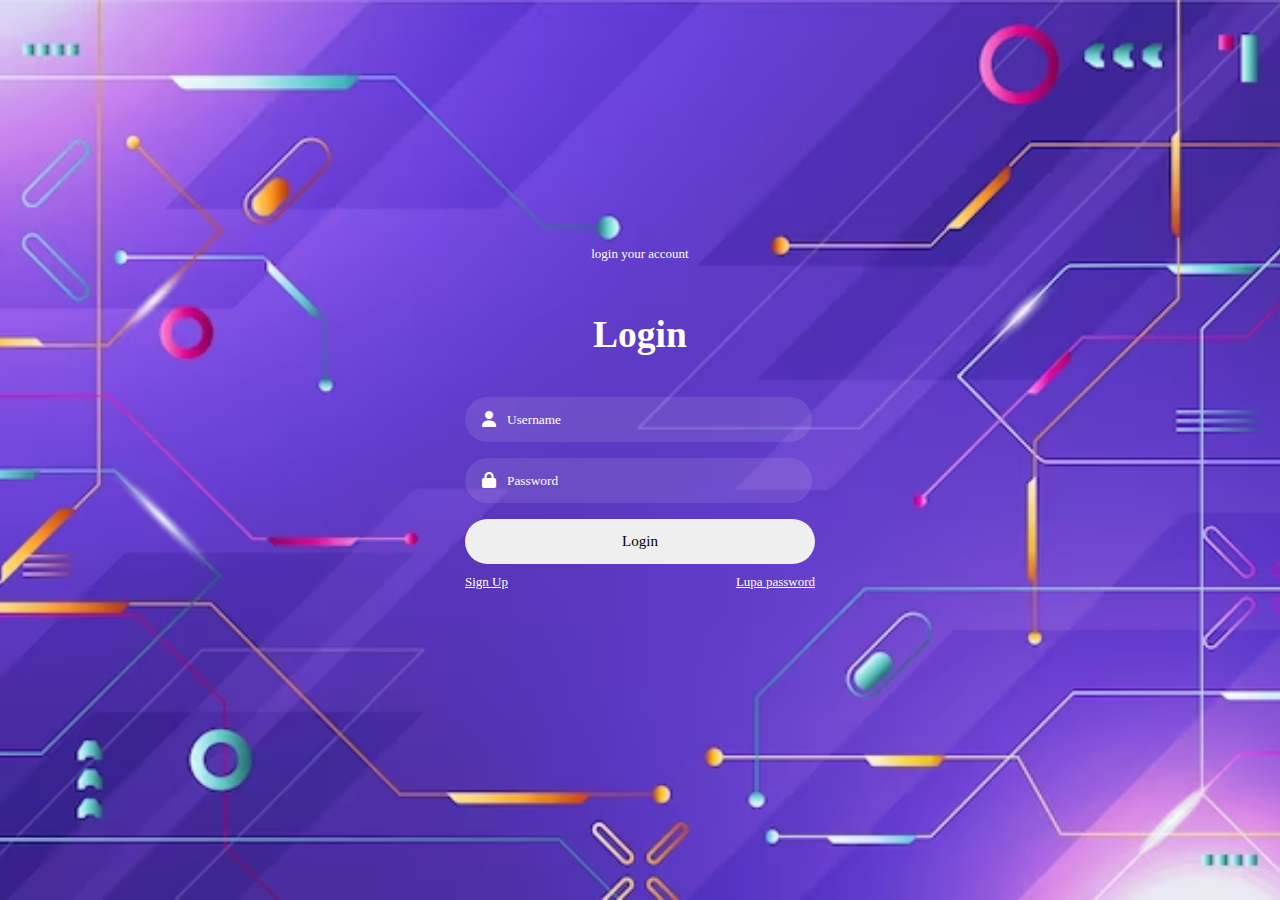
<file: form.html>
<!DOCTYPE html>
<html lang="en">
<head>
    <meta charset="UTF-8">
    <meta name="viewport" content="width=device-width, initial-scale=1.0">
    <title>WEB Programming | Log in</title>
    <link rel="stylesheet" href="main.css">
    <link rel="stylesheet" href="fontawesome/css/all.css">
</head>
<body>
    <div class="box">
        <div class="container">
            <div class="top-header">
                <span>login your account</span>
                <header><h2>Login</h2></header>
            </div>
            
            <div class="input-field">
                <input type="text" class="input" placeholder="Username" required>
                <i class="fa-solid fa-user"></i>
            </div>
            <div class="input-field">
                <input type="password" class="input" placeholder="Password" required>
                <i class="fa-solid fa-lock"></i>
            </div>
            <div class="input-field">
                <input type="submit" class="submit" value="Login">
            </div>

            <div class="bottom">
                <div class="left">
                    <label><a href="form2.html">Sign Up</a></label>
                </div>
                <div class="right">
                    <label><a href="#">Lupa password</a></label>
                </div>
            </div>
        </div>
    </div>
</body>
</html>
</file>
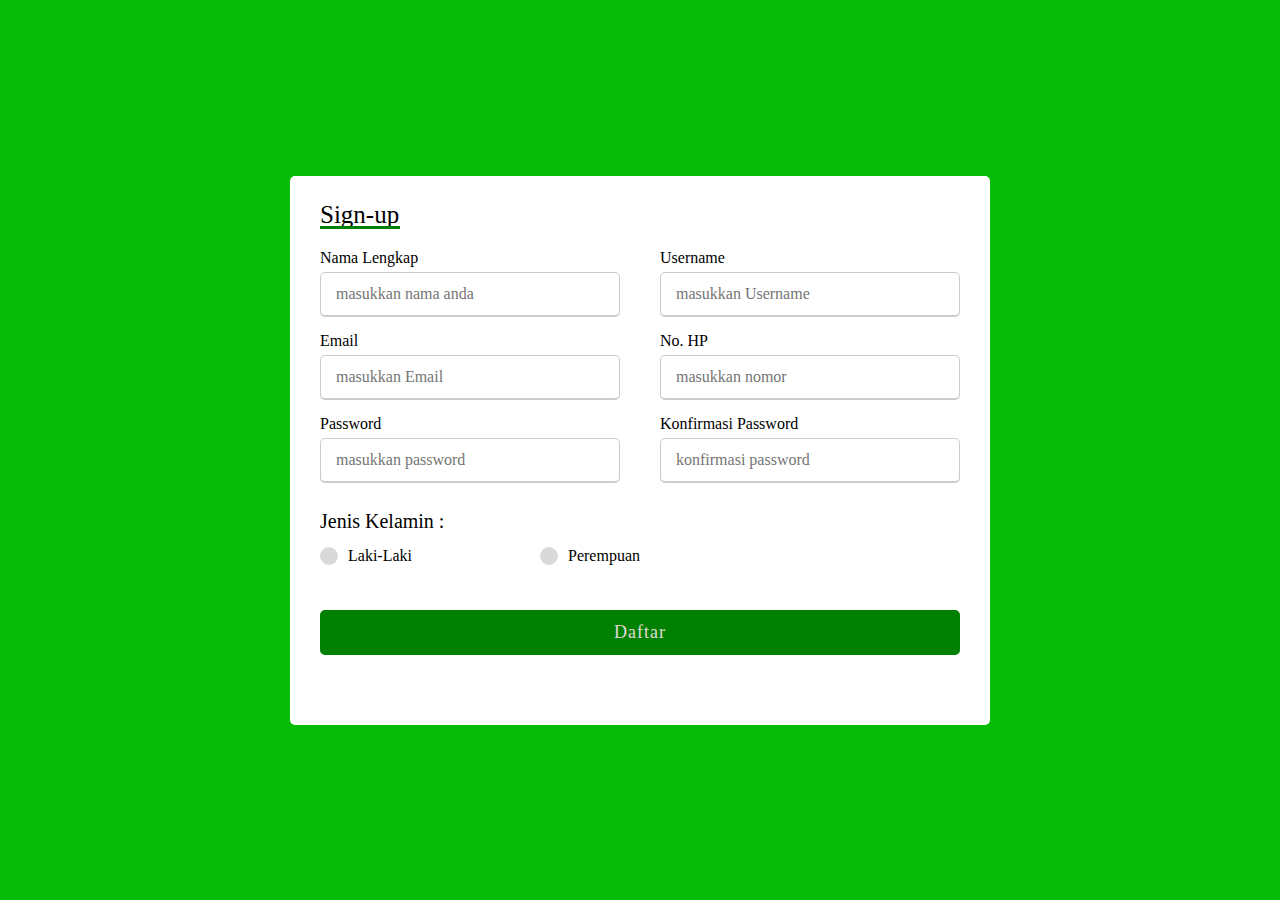
<file: form2.html>
<!DOCTYPE html>
<html lang="en">
<head>
    <meta charset="UTF-8">
    <meta name="viewport" content="width=device-width, initial-scale=1.0">
    <title>Document</title>
    <link rel="stylesheet" href="main2.css">
</head>
<body>
    <div class="container">
        <div class="title">Sign-up</div>
        <form action="#">
            <div class="user-details">
                <div class="input-box">
                    <span class="details">Nama Lengkap</span>
                    <input type="text" placeholder="masukkan nama anda" required>
                </div>
                <div class="input-box">
                    <span class="details">Username</span>
                    <input type="text" placeholder="masukkan Username" required>
                </div>
                <div class="input-box">
                    <span class="details">Email</span>
                    <input type="text" placeholder="masukkan Email" required>
                </div>
                <div class="input-box">
                    <span class="details">No. HP</span>
                    <input type="text" placeholder="masukkan nomor" required>
                </div>
                <div class="input-box">
                    <span class="details">Password</span>
                    <input type="text" placeholder="masukkan password" required>
                </div>
                <div class="input-box">
                    <span class="details">Konfirmasi Password</span>
                    <input type="text" placeholder="konfirmasi password" required>
                </div>
            </div>
            <div class="gender-detail">
                <input type="radio" name="Gender" id="dot-1">
                <input type="radio" name="Gender" id="dot-2">
                <span class="gender-title">Jenis Kelamin :</span>
                <div class="category">
                    <label for="dot-1">
                        <span class="dot one"></span>
                        <span class="gender">Laki-Laki</span>
                    </label>
                    <label for="dot-2">
                        <span class="dot two"></span>
                        <span class="gender">Perempuan</span>
                    </label>
                </div>
            </div>
            <div class="button">
                <input type="submit" value="Daftar">
            </div>
        </form>
    </div>
</body>
</html>
</file>
<file: main.css>
*{
    font-family: 'Times New Roman', serif;
}

body{
    background-image: url("gradient-technology-futuristic-background_52683-73530.avif");
    background-size: cover;
    background-repeat: no-repeat;
    background-position: center;
    background-attachment: fixed;
}

.box {
    display: flex;
    justify-content: center;
    align-items: center;
    min-height: 90vh;
}

.container {
    width: 350px;
    display: flex;
    flex-direction: column;
    padding: 0 15px 0 15px;
}

span {
    color: #fff;
    font-size: small;
    display: flex;
    justify-content: center;
    padding: 10px 0 10px 0;
}

header {
    color: #fff;
    font-size: 25px;
    display: flex;
    justify-content: center;
    padding: 10px 0 10px 0;
}

.input-field {
    display: flex;
    flex-direction: column;
}

.input {
    height: 45px;
    width: 87%;
    border: none;
    outline: none;
    border-radius: 30px;
    color: #fff;
    padding: 0 0 0 42px;
    background: rgba(255,255,255,0.1);
}

i {
    position: relative;
    top: -31px;
    left: 17px;
    color: #fff;
}

::-webkit-input-placeholder {
    color: #fff;
}

.submit {
    border: none;
    border-radius: 30px;
    font-size: 15px;
    height: 45px;
    outline: none;
    width: 100%;
    background: rgba(255,255,255.0.7);
    cursor: pointer;
    transition: .2s;
}

.submit:hover {
    box-shadow: 1px 5px 7px 1px rgba(0, 0, 0, 0.2);
    background-color: rgb(64, 64, 201);
    color: #fff;
}

.bottom {
    display: flex;
    flex-direction: row;
    justify-content: space-between;
    font-size: small;
    color: #fff;
    margin-top: 10px;
    cursor: pointer;
}

.left {
    display: flex;
}
.left :hover {
    color: #3f72af;
}

.left label a {
    color: #fff;
    text-decoration: underline;
}

.right {
    display: flex;
}

.right label a {
    color: #fff;
}
</file>
<file: main2.css>
* {
    margin: 0;
    padding: 0;
    box-sizing: border-box;
    font-family: 'Times New Roman', sans-serif;
}

body {
    display: flex;
    height: 100vh;
    justify-content: center;
    align-items: center;
    padding: 10px;
    background: rgb(7, 188, 7);
}

.container {
    max-width: 700px;
    width: 100%;
    background: #fff;
    padding: 25px 30px;
    border-radius: 5px;
}

.container .title {
    font-size: 25px;
    font-weight: 500;
    position: relative;
}

.container .title::before {
    content: "";
    position: absolute;
    left: 0;
    bottom: 0;
    height: 3px;
    width: 80px;
    background: green;
}

.container form .user-details {
    display: flex;
    flex-wrap: wrap;
    justify-content: space-between;
    margin: 20px 0 12px 0;
}

form .user-details .input-box {
    margin-bottom: 15px;
    width: calc(100% / 2 - 20px);
}

.user-details .input-box .details {
    display: block;
    font-weight: 500;
    margin-bottom: 5px;
}

.user-details .input-box input {
    height: 45px;
    width: 100%;
    outline: none;
    border-radius: 5px;
    border: 1px solid #ccc;
    padding-left: 15px;
    font-size: 16px;
    border-bottom-width: 2px;
    transition: all 0.3s ease;
}

.user-details .input-box input:focus,
.user-details .input-box input:valid {
    border-color: green;
}

form .gender-detail .gender-title {
    font-size: 20px;
    font-weight: 500;
}

form .gender-detail .category {
    display: flex;
    width: 50%;
    margin: 14px 0;
    justify-content: space-between;
}

.gender-detail .category label {
    display: flex;
    align-items: center;
}

.gender-detail .category .dot {
    height: 18px;
    width: 18px;
    background: #d9d9d9;
    border-radius: 50%;
    margin-right: 10px;
    border: 5px solid transparent;
    transition: all 0.3s ease;
}

#dot-1:checked ~ .category label .one,
#dot-2:checked ~ .category label .two {
    background-color: #d9d9d9;
    background: green;
} 
form input[type="radio"] {
    display: none;
}

form .button {
    height: 45px;
    margin: 45px 0;
}

form .button input {
    height: 100%;
    width: 100%;
    outline: none;
    color: rgb(224, 217, 217);
    border: none;
    font-size: 18px;
    font-weight: 500;
    border-radius: 5px;
    letter-spacing: 1px;
    background: green;
}

form .button input:hover {
    background: rgb(57, 57, 150);
    color: white;
}

@media (max-width: 584px) {
    .container {
        max-width: 100%;
    }
    form .user-details .input-box {
        margin-bottom: 15px;
        width: 100%;
    }
    form .gender-detail .category {
        width: 100%;
    }
    .container form .user-details {
        max-height: 300px;
        overflow-y: scroll;
    }
    .user-details::-webkit-scrollbar {
        width: 0;
    }
}
</file>
